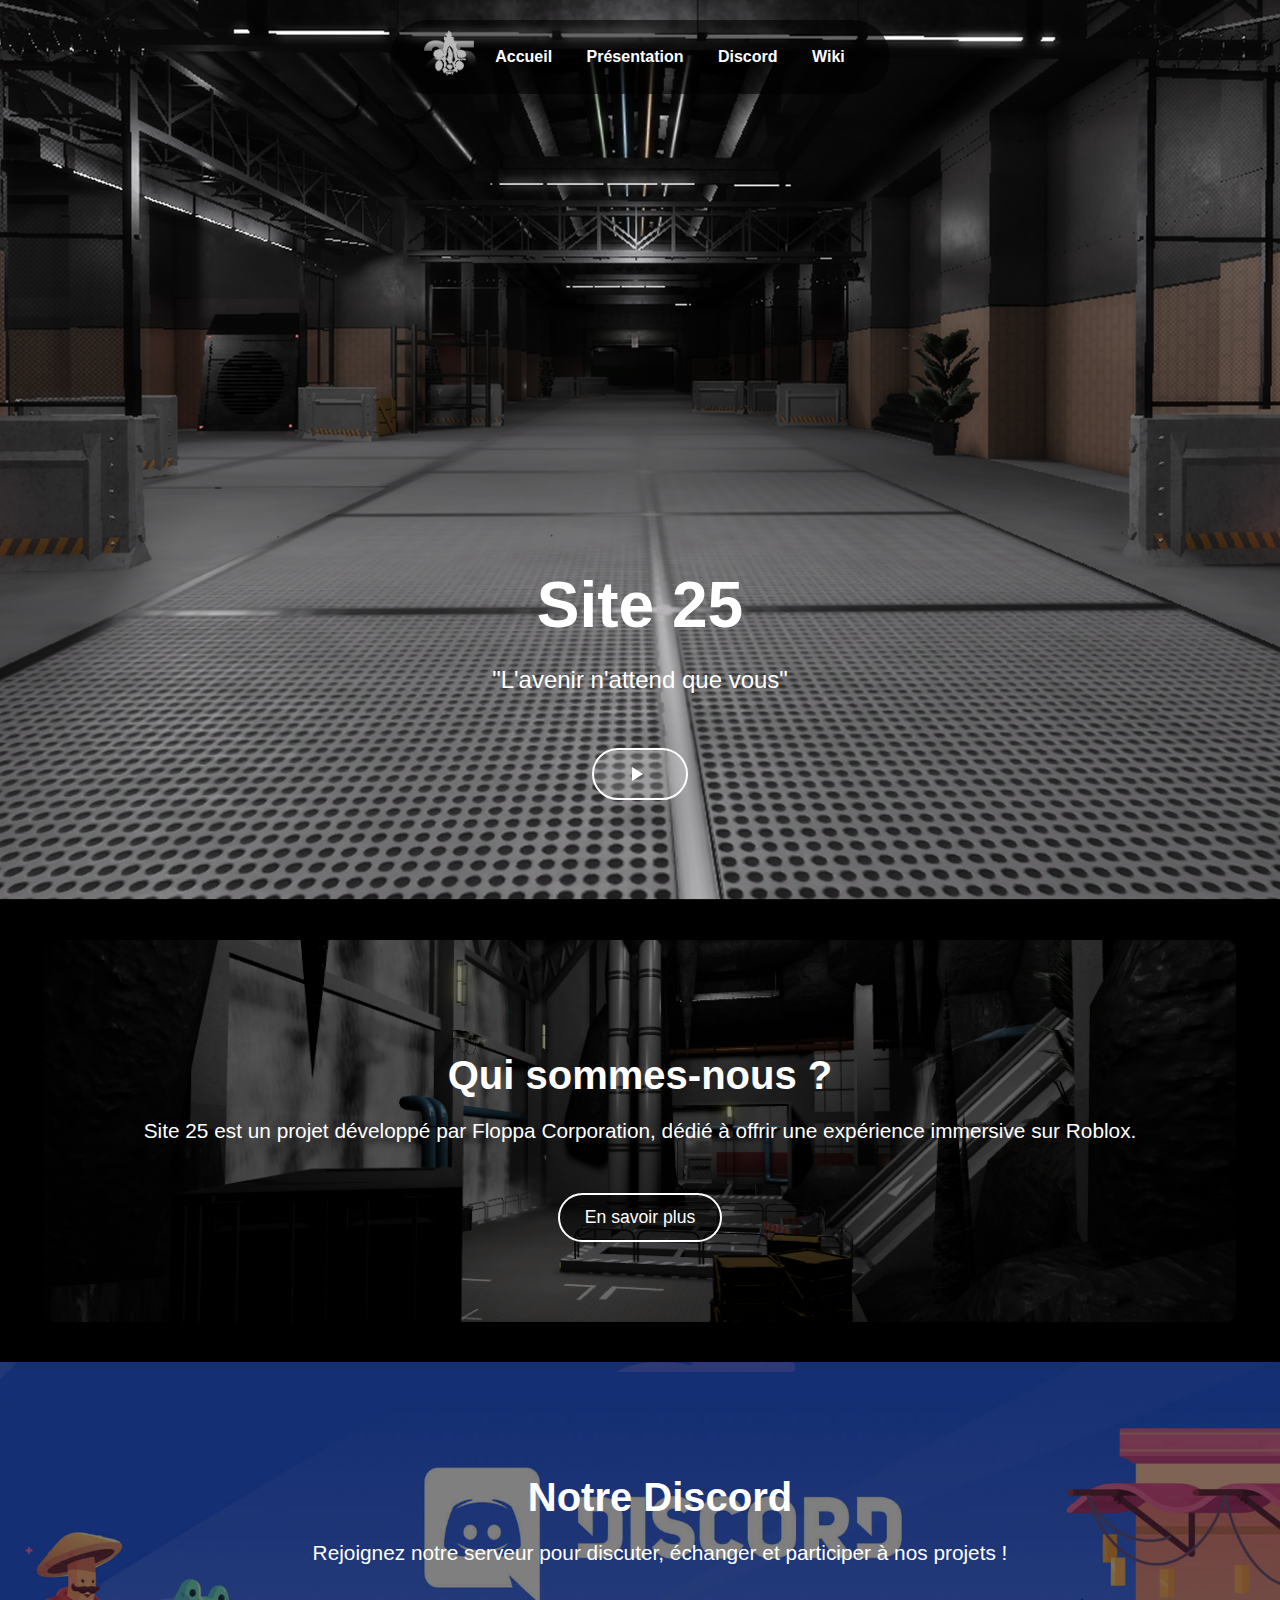
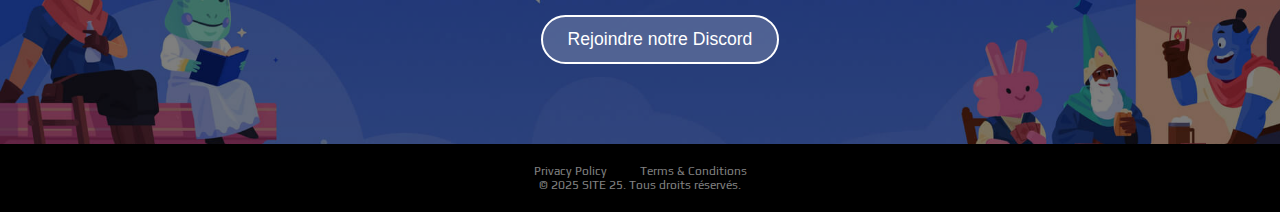
<file: index.html>
<!DOCTYPE html>
<html lang="fr">
<head>
  <meta charset="UTF-8">
  <meta name="viewport" content="width=device-width, initial-scale=1.0">
  <meta name="description" content="Site SCP 25 - Retrouvez les fichiers SCP, histoires et projets autour du site 25.">
  <meta name="keywords" content="SCP, site 25, fondation, anomalie, base SCP">
  <title>Site 25 - Accueil</title>
  <link rel="stylesheet" href="style.css">
  <link rel="icon" type="image/png" href="logowhite.png">
</head>
<body>

<!-- Hero Banner -->
<section class="hero">
  <div class="menu">
    <div class="logo">
      <img src="logowhite.png" alt="Floppa Corporation Logo">
    </div>
    <nav class="nav-links">
      <a href="#">Accueil</a>
      <a href="#presentation">Présentation</a>
      <a href="#discord">Discord</a>
      <a href="#wiki">Wiki</a>
    </nav>
  </div>

  <div class="hero-content">
    <h1>Site 25</h1>
    <p>"L'avenir n'attend que vous"</p>
    <a href="https://www.roblox.com/fr/games/109701366429027/SCP-SITE-25-RP-FR" class="play-btn">
      <svg xmlns="http://www.w3.org/2000/svg" width="24" height="24" fill="white" viewBox="0 0 24 24" style="vertical-align: middle; margin-right: 8px;">
        <path d="M8 5v14l11-7z"/>
      </svg>
    </a>
  </div>
</section>

<section id="presentation" class="section">
  <h2>Qui sommes-nous ?</h2>
  <p>Site 25 est un projet développé par Floppa Corporation, dédié à offrir une expérience immersive sur Roblox.</p>
  <a href="#" class="btn">En savoir plus</a>
</section>

<!-- Section Discord -->
<section id="discord" class="section dark-section">
  <h2>Notre Discord</h2>
  <p>Rejoignez notre serveur pour discuter, échanger et participer à nos projets !</p>
  <a href="https://discord.gg/gr5HH7Drm3" class="btn">Rejoindre notre Discord</a>
</section>

<!--GOOGLE FONTS-->
<link rel="preconnect" href="https://fonts.gstatic.com">
<link href="https://fonts.googleapis.com/css2?family=Fredoka+One&family=Play&display=swap" rel="stylesheet"> 
</head>
<body>
<footer>
<div class="footer">
<div class="row">
<ul>
<li><a href="#">Privacy Policy</a></li>
<li><a href="#">Terms & Conditions</a></li>
</ul>
</div>

<div class="row">
© 2025 SITE 25. Tous droits réservés.
</div>
</div>
</footer>
</body>
</html>
</file>
<file: style.css>
/* Style Global */
body, html {
  margin: 0;
  padding: 0;
  font-family: 'Roboto', Arial, sans-serif;
  scroll-behavior: smooth;
  background-color: #000;
  color: white;
  overflow-x: hidden;
}

/* Hero Section */
.hero {
  background: url('Frame 2.png') center/cover no-repeat;
  height: 100vh;
  position: relative;
  display: flex;
  flex-direction: column;
  justify-content: space-between;
}

/* Menu */
.menu {
  background: rgba(0, 0, 0, 0.6);
  margin: 20px auto;
  padding: 10px 30px;
  border-radius: 50px;
  display: flex;
  align-items: center;
  justify-content: space-between;
  max-width: 1000px;
}

.logo img {
  height: 50px;
}

.nav-links a {
  color: white;
  text-decoration: none;
  margin: 0 15px;
  font-weight: bold;
  transition: color 0.3s ease;
}

.nav-links a:hover {
  color: #6a74e8;
}

/* Contenu Hero Center */
.hero-content {
  text-align: center;
  margin-bottom: 100px;
}

.hero-content h1 {
  font-size: 4em;
  margin: 0;
}

.hero-content p {
  font-size: 1.5em;
}

/* Sections Génériques */
.section {
  padding: 100px 20px;
  text-align: center;
}

/* Boutons */
.btn {
  display: inline-block;
  margin-top: 20px;
  padding: 10px 30px;
  border: 2px solid white;
  border-radius: 30px;
  color: white;
  text-decoration: none;
  transition: all 0.3s ease;
}

.btn:hover {
  background: white;
  color: black;
}

/* Section Présentation */
#presentation {
  position: relative;
  background: 
    linear-gradient(rgba(0,0,0,0.5), rgba(0,0,0,0.5)),
    url('screen.png') center/cover no-repeat;
  padding: 80px 20px;
  text-align: center;
  margin: 40px auto;
  max-width: 90%;
  border-radius: 10px;
  color: white;
  transition: transform 0.3s ease;
}

#presentation:hover {
  transform: scale(1.05);
}

#presentation h2 {
  font-size: 2.5rem;
  margin-bottom: 20px;
  font-weight: bold;
}

#presentation p {
  font-size: 1.3rem;
  margin-bottom: 30px;
}

#presentation .btn {
  background-color: rgba(0, 0, 0, 0.5);
  padding: 12px 25px;
  font-size: 1.1rem;
  border-radius: 50px;
  transition: background-color 0.3s ease, color 0.3s ease;
}

#presentation .btn:hover {
  background-color: white;
  color: black;
}

/* Section Discord */
#discord {
  position: relative;
  width: 100%;
  padding: 80px 20px;
  text-align: center;
  color: white;
  overflow: hidden;
  margin: 0;
  border-radius: 0;
  background: url('discord.jpg') center/cover no-repeat; /* Image nette */
}

/* Ajout d'un overlay foncé sur l'image */
#discord::after {
  content: "";
  position: absolute;
  top: 0;
  left: 0;
  width: 100%;
  height: 100%;
  background: rgba(0, 0, 0, 0.5); /* Halo noir */
  z-index: 1;
}

/* Contenu visible */
#discord > * {
  position: relative;
  z-index: 2; /* Assurer que le contenu est au-dessus de l'overlay */
}

#discord h2 {
  font-size: 2.5rem;
  margin-bottom: 20px;
}

#discord p {
  font-size: 1.3rem;
  margin-bottom: 30px;
}

#discord .btn {
  background-color: rgba(255, 255, 255, 0.2);
  border: 2px solid white;
  padding: 12px 25px;
  border-radius: 50px;
  font-size: 1.1rem;
  transition: background-color 0.3s ease, transform 0.3s ease;
}

#discord .btn:hover {
  background-color: white;
  color: black;
  transform: scale(1.05);
}

.play-btn {
  margin-top: 30px;
  background-color: rgba(255, 255, 255, 0.2);
  border: 2px solid white;
  border-radius: 50px;
  padding: 12px 30px;
  font-size: 1.2rem;
  text-transform: uppercase;
  display: inline-flex;
  align-items: center;
  justify-content: center;
  gap: 8px;
  transition: background-color 0.3s ease, transform 0.3s ease;
  text-decoration: none;
}

.play-btn:hover {
  background-color: white;
  color: black;
  transform: scale(1.1);
}

.play-btn svg {
  transition: fill 0.3s ease;
}

.play-btn:hover svg {
  fill: black;
}

.footer {
  background: #000;
  padding: 20px 0; /* Moins de padding pour qu'il soit plus petit */
  font-family: 'Play', sans-serif;
  text-align: center;
  color: gray;
  font-size: 0.75em; /* Plus petit */
}

.footer .row {
  display: flex;
  flex-direction: column;
  align-items: center;
  justify-content: center;
  gap: 10px;
  width: 100%;
  margin: 0 auto;
}

.footer .row ul {
  list-style: none;
  padding: 0;
  margin: 0;
}

.footer .row ul li {
  display: inline-block;
  margin: 0 15px;
}

.footer .row a {
  text-decoration: none;
  color: gray;
  transition: color 0.3s ease;
}

.footer .row a:hover {
  color: white;
}

@media (max-width: 720px) {
  .footer .row ul li {
    display: block;
    margin: 10px 0;
  }
}
</file>
